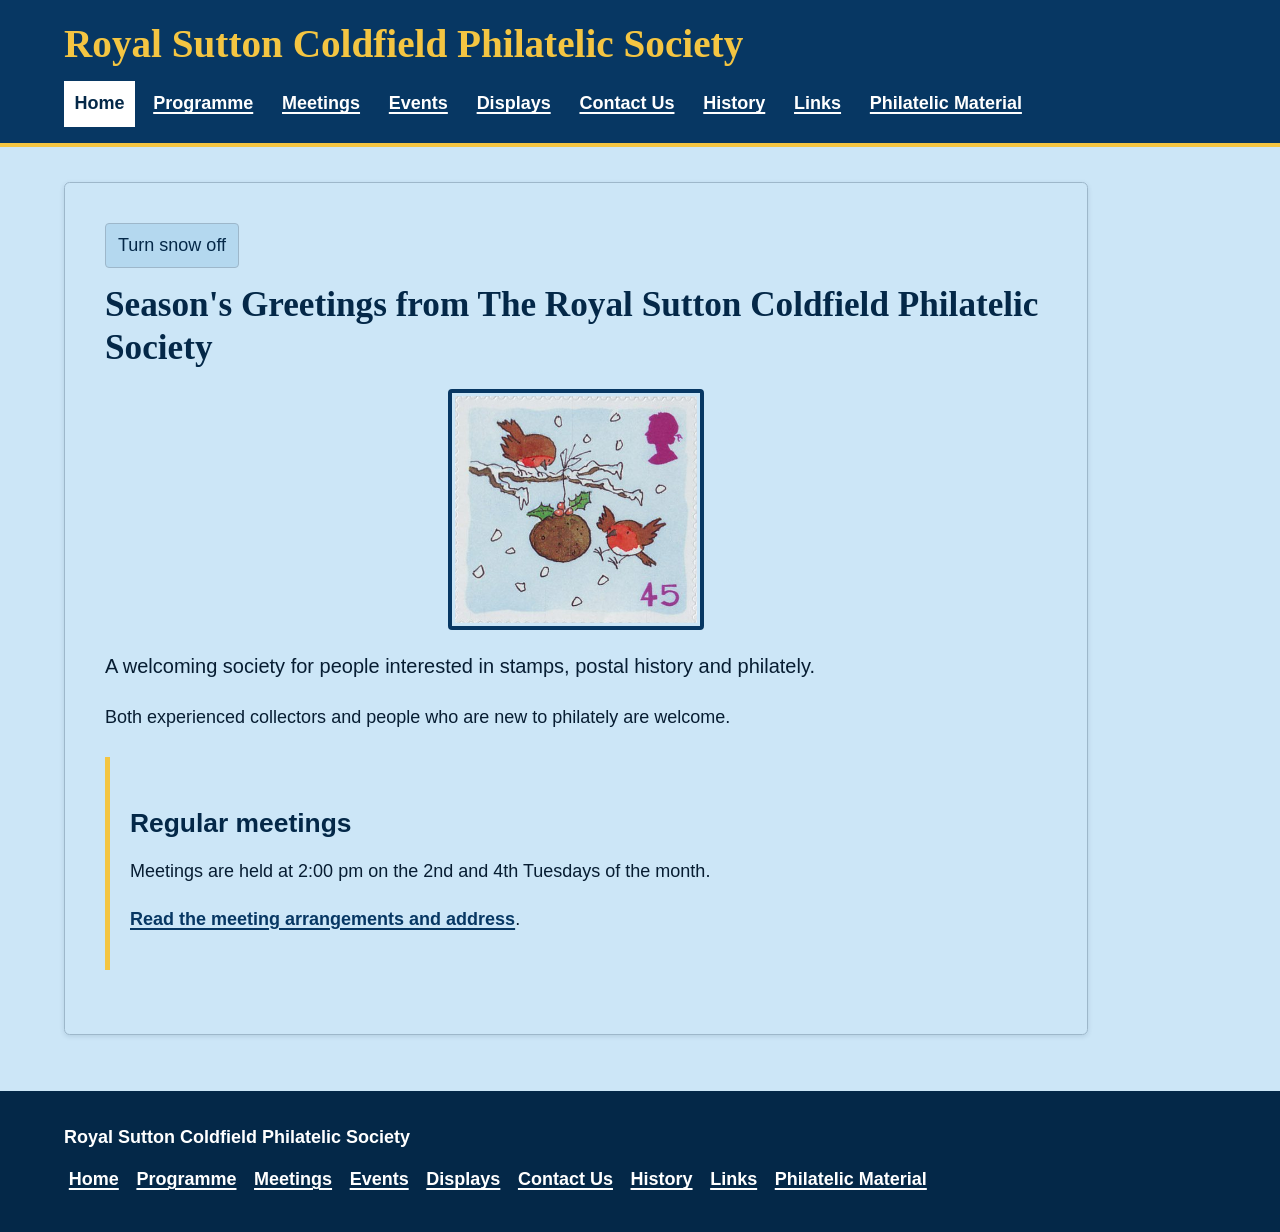
<file: index.html>
<!doctype html>
<html lang="en">
  <head>
    <meta charset="utf-8">
    <meta name="viewport" content="width=device-width,initial-scale=1">
    <title>Royal Sutton Coldfield Philatelic Society</title>
    <meta name="description" content="A welcoming local society for people interested in stamps, postal history and philately.">
    <meta property="og:title" content="Royal Sutton Coldfield Philatelic Society">
    <meta property="og:description" content="A welcoming local philatelic society.">
    <meta property="og:type" content="website">
    <link rel="stylesheet" href="assets/css/styles.css?v=20261122-8">
    <script src="assets/js/navigation.js" defer></script>
    <script src="assets/js/snow.js?v=20261122-8" defer></script>
  </head>
  <body class="home-page">
    <div class="home-snow" aria-hidden="true" hidden>
    </div>
    <a class="skip-link" href="#main">Skip to main content</a>
    <header class="site-header">
      <div class="header-inner">
        <a class="brand" href="index.html">Royal Sutton Coldfield Philatelic Society</a>
        <button class="menu-button" type="button" aria-expanded="false" aria-controls="main-navigation" hidden>Menu</button>
        <nav class="site-nav" id="main-navigation" aria-label="Main navigation">
          <ul>
            <li><a href="index.html" aria-current="page">Home</a></li>
            <li><a href="programme.html">Programme</a></li>
            <li><a href="meetings.html">Meetings</a></li>
            <li><a href="events.html">Events</a></li>
            <li><a href="display.html">Displays</a></li>
            <li><a href="contact.html">Contact Us</a></li>
            <li><a href="history.html">History</a></li>
            <li><a href="affiliations.html">Links</a></li>
            <li><a href="philatelic-material.html">Philatelic Material</a></li>
          </ul>
        </nav>
      </div>
    </header>
    <main id="main">
      <article class="content home-content">
        <button class="snow-toggle" type="button" hidden>Turn snow off</button>
        <h1 class="home-title">Season's Greetings from The Royal Sutton Coldfield Philatelic Society</h1>
        <img src="images/Christmas/robin.jpeg" alt="Christmas robin" class="home-image">
        <p class="lead">A welcoming society for people interested in stamps, postal history and philately.</p>
        <p>Both experienced collectors and people who are new to philately are welcome.</p>
        <aside class="notice" aria-labelledby="meeting-notice">
          <h2 id="meeting-notice">Regular meetings</h2>
          <p>Meetings are held at 2:00 pm on the 2nd and 4th Tuesdays of the month.</p>
          <p><a href="meetings.html">Read the meeting arrangements and address</a>.</p>
        </aside>
      </article>
    </main>
    <footer class="site-footer">
      <div class="footer-inner">
        <strong>Royal Sutton Coldfield Philatelic Society</strong>
        <nav class="footer-nav" aria-label="Footer navigation">
          <ul>
            <li><a href="index.html">Home</a></li>
            <li><a href="programme.html">Programme</a></li>
            <li><a href="meetings.html">Meetings</a></li>
            <li><a href="events.html">Events</a></li>
            <li><a href="display.html">Displays</a></li>
            <li><a href="contact.html">Contact Us</a></li>
            <li><a href="history.html">History</a></li>
            <li><a href="affiliations.html">Links</a></li>
            <li><a href="philatelic-material.html">Philatelic Material</a></li>
          </ul>
        </nav>
      </div>
    </footer>
  </body>
</html>
</file>
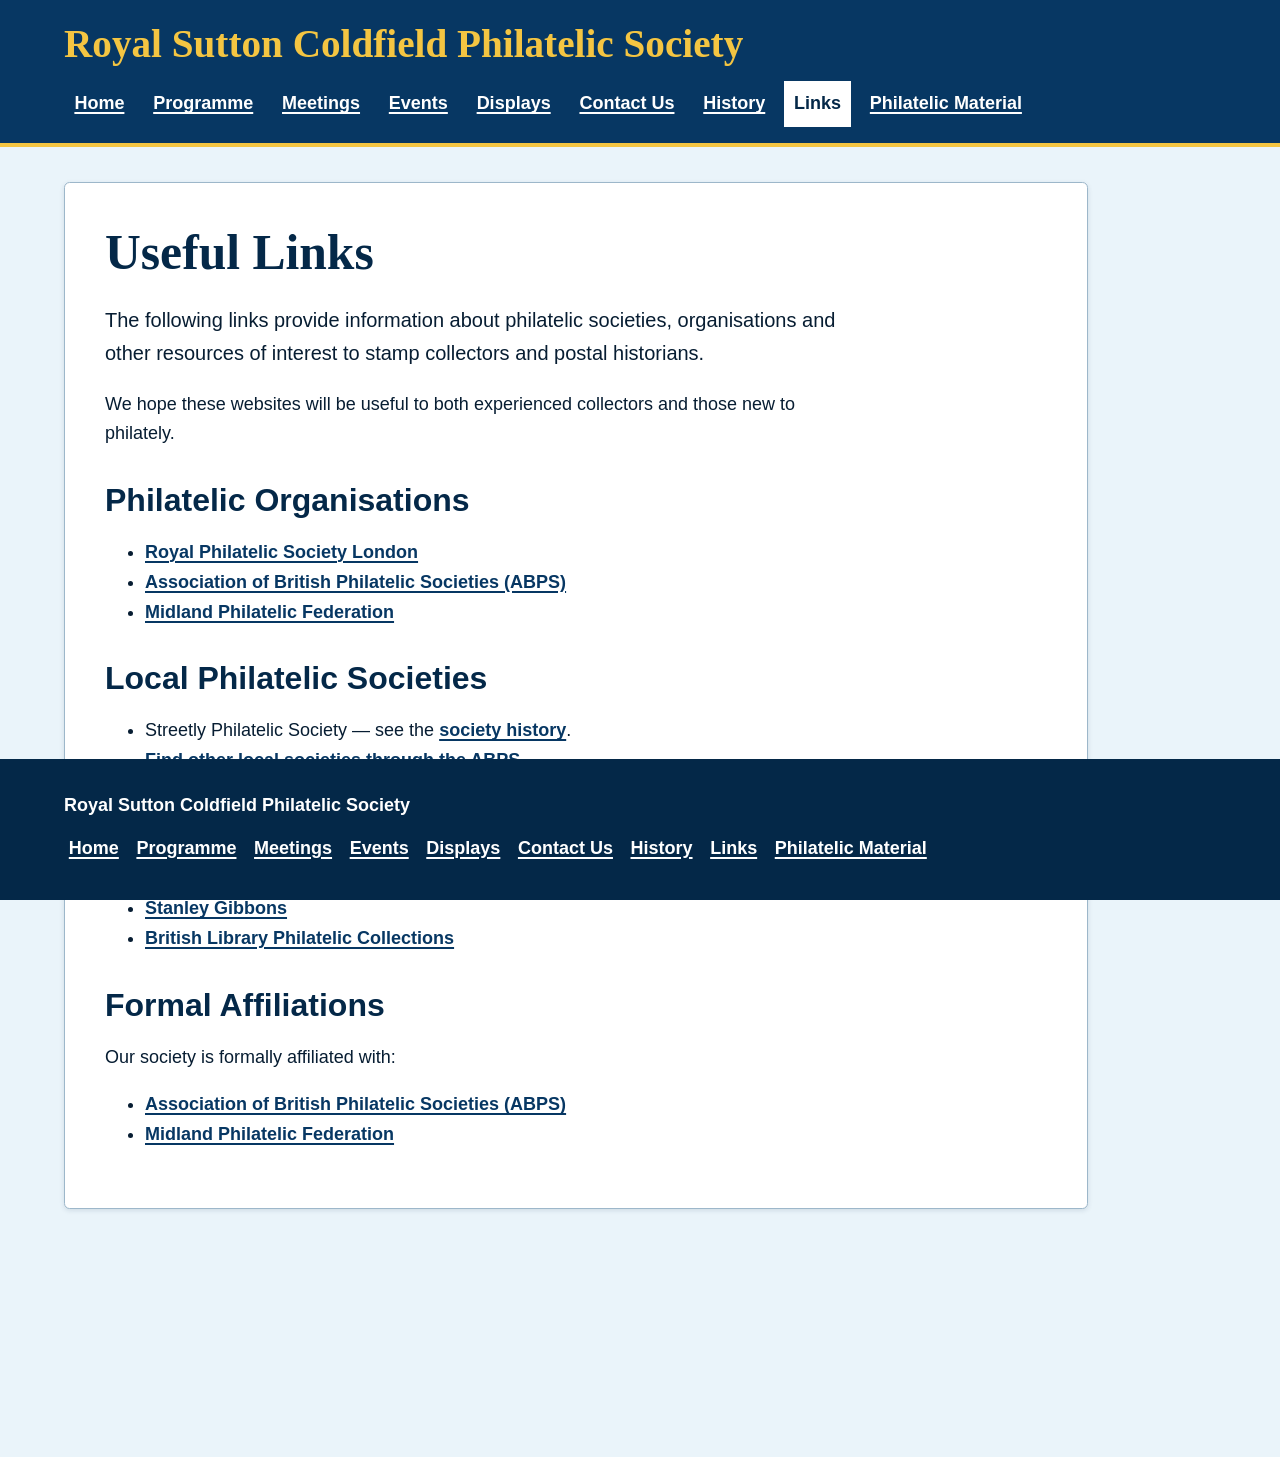
<file: affiliations.html>
<!doctype html>
<html lang="en">
<head>
  <meta charset="utf-8">
  <meta name="viewport" content="width=device-width, initial-scale=1">
  <title>Useful Links | Royal Sutton Coldfield Philatelic Society</title>
  <meta name="description" content="Useful philatelic links from Royal Sutton Coldfield Philatelic Society.">
  <link rel="stylesheet" href="assets/css/styles.css">
  <script src="assets/js/navigation.js" defer></script>
</head>
<body class="sticky-footer-page">
  <a class="skip-link" href="#main">Skip to main content</a>
  <header class="site-header">
    <div class="header-inner">
      <a class="brand" href="index.html">Royal Sutton Coldfield Philatelic Society</a>
      <button class="menu-button" type="button" aria-expanded="false" aria-controls="main-navigation" hidden>Menu</button>
      <nav class="site-nav" id="main-navigation" aria-label="Main navigation">
        <ul>
          <li><a href="index.html">Home</a></li>
          <li><a href="programme.html">Programme</a></li>
          <li><a href="meetings.html">Meetings</a></li>
          <li><a href="events.html">Events</a></li>
          <li><a href="display.html">Displays</a></li>
          <li><a href="contact.html">Contact Us</a></li>
          <li><a href="history.html">History</a></li>
          <li><a href="affiliations.html" aria-current="page">Links</a></li>
          <li><a href="philatelic-material.html">Philatelic Material</a></li>
        </ul>
      </nav>
    </div>
  </header>
  <main id="main">
    <article class="content">
      <h1>Useful Links</h1>
      <p class="lead">The following links provide information about philatelic societies, organisations and other resources of interest to stamp collectors and postal historians.</p>
      <p>We hope these websites will be useful to both experienced collectors and those new to philately.</p>

      <section aria-labelledby="philatelic-organisations">
        <h2 id="philatelic-organisations">Philatelic Organisations</h2>
        <ul>
          <li><a href="https://www.rpsl.org.uk/TheSociety">Royal Philatelic Society London</a></li>
          <li><a href="https://www.abps.org.uk/">Association of British Philatelic Societies (ABPS)</a></li>
          <li><a href="https://sites.google.com/site/midlandphilatelicfederation/">Midland Philatelic Federation</a></li>
        </ul>
      </section>

      <section aria-labelledby="local-societies">
        <h2 id="local-societies">Local Philatelic Societies</h2>
        <ul>
          <li>Streetly Philatelic Society — see the <a href="history.html">society history</a>.</li>
          <li><a href="https://www.abps.org.uk/">Find other local societies through the ABPS</a></li>
        </ul>
      </section>

      <section aria-labelledby="other-useful-websites">
        <h2 id="other-useful-websites">Other Useful Websites</h2>
        <ul>
          <li><a href="https://www.postalmuseum.org/">The Postal Museum</a></li>
          <li><a href="https://www.stanleygibbons.com/">Stanley Gibbons</a></li>
          <li><a href="https://searcharchives.bl.uk/catalog/032-004250033">British Library Philatelic Collections</a></li>
        </ul>
      </section>

      <section aria-labelledby="formal-affiliations">
        <h2 id="formal-affiliations">Formal Affiliations</h2>
        <p>Our society is formally affiliated with:</p>
        <ul>
          <li><a href="https://www.abps.org.uk/">Association of British Philatelic Societies (ABPS)</a></li>
          <li><a href="https://sites.google.com/site/midlandphilatelicfederation/">Midland Philatelic Federation</a></li>
        </ul>
      </section>
    </article>
  </main>
  <footer class="site-footer sticky-footer">
    <div class="footer-inner">
      <strong>Royal Sutton Coldfield Philatelic Society</strong>
      <nav class="footer-nav" aria-label="Footer navigation">
        <ul>
          <li><a href="index.html">Home</a></li>
          <li><a href="programme.html">Programme</a></li>
          <li><a href="meetings.html">Meetings</a></li>
          <li><a href="events.html">Events</a></li>
          <li><a href="display.html">Displays</a></li>
          <li><a href="contact.html">Contact Us</a></li>
          <li><a href="history.html">History</a></li>
          <li><a href="affiliations.html">Links</a></li>
          <li><a href="philatelic-material.html">Philatelic Material</a></li>
        </ul>
      </nav>
    </div>
  </footer>
</body>
</html>
</file>
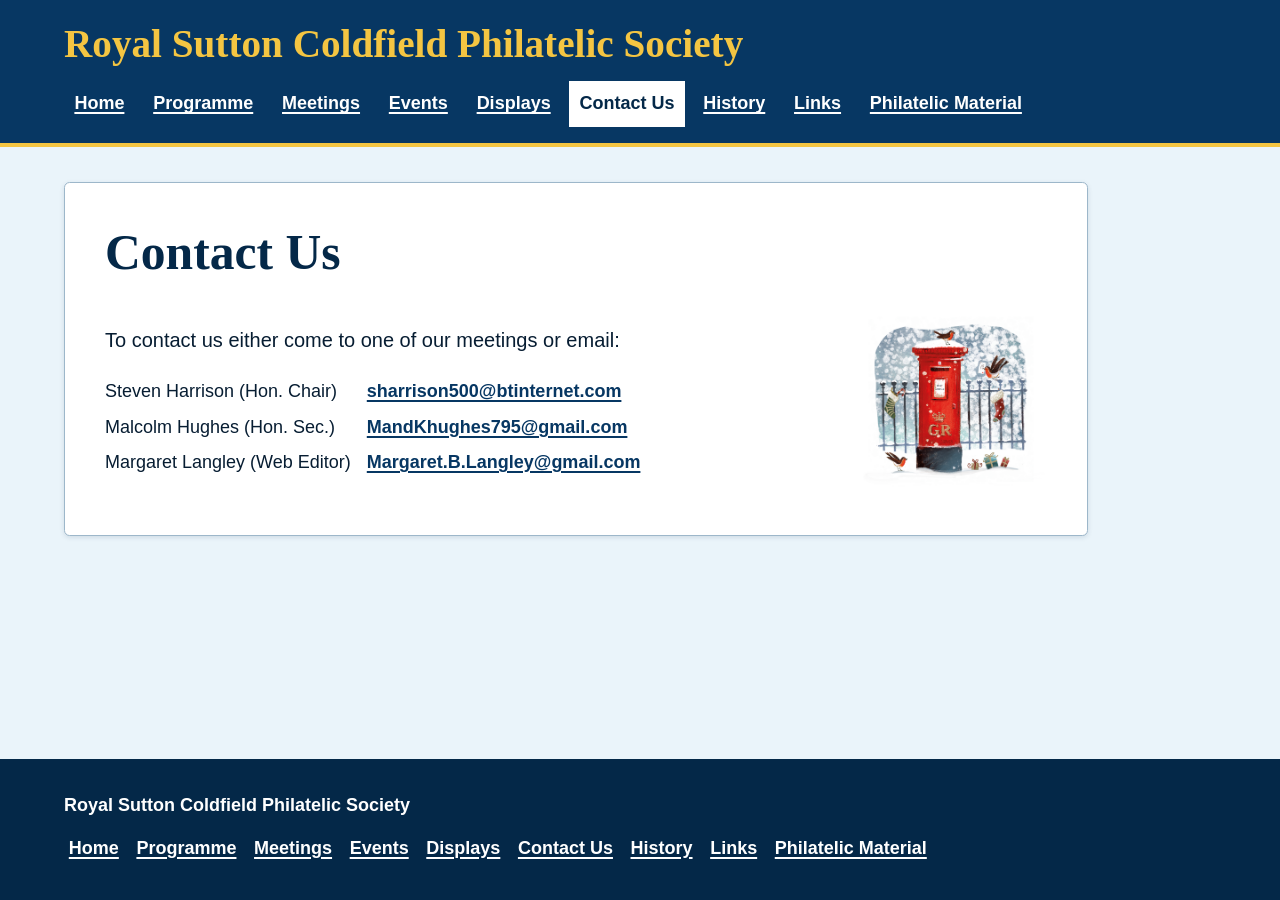
<file: contact.html>
<!doctype html>
<html lang="en">
<head>
  <meta charset="utf-8">
  <meta name="viewport" content="width=device-width, initial-scale=1">
  <title>Contact Us | Royal Sutton Coldfield Philatelic Society</title>
  <meta name="description" content="Contact Royal Sutton Coldfield Philatelic Society.">
  <link rel="stylesheet" href="assets/css/styles.css">
  <script src="assets/js/navigation.js" defer></script>
</head>
<body class="sticky-footer-page">
  <a class="skip-link" href="#main">Skip to main content</a>
  <header class="site-header">
    <div class="header-inner">
      <a class="brand" href="index.html">Royal Sutton Coldfield Philatelic Society</a>
      <button class="menu-button" type="button" aria-expanded="false" aria-controls="main-navigation" hidden>Menu</button>
      <nav class="site-nav" id="main-navigation" aria-label="Main navigation">
        <ul>
          <li><a href="index.html">Home</a></li>
          <li><a href="programme.html">Programme</a></li>
          <li><a href="meetings.html">Meetings</a></li>
          <li><a href="events.html">Events</a></li>
          <li><a href="display.html">Displays</a></li>
          <li><a href="contact.html" aria-current="page">Contact Us</a></li>
          <li><a href="history.html">History</a></li>
          <li><a href="affiliations.html">Links</a></li>
          <li><a href="philatelic-material.html">Philatelic Material</a></li>
        </ul>
      </nav>
    </div>
  </header>
  <main id="main">
    <article class="content">
      <h1>Contact Us</h1>
      <div class="contact-layout">
        <div>
          <p class="lead">To contact us either come to one of our meetings or email:</p>
          <dl class="contact-list">
            <dt>Steven Harrison (Hon. Chair)</dt>
            <dd><a href="mailto:sharrison500@btinternet.com">sharrison500@btinternet.com</a></dd>
            <dt>Malcolm Hughes (Hon. Sec.)</dt>
            <dd><a href="mailto:MandKhughes795@gmail.com">MandKhughes795@gmail.com</a></dd>
            <dt>Margaret Langley (Web Editor)</dt>
            <dd><a href="mailto:Margaret.B.Langley@gmail.com">Margaret.B.Langley@gmail.com</a></dd>
          </dl>
        </div>
        <img class="contact-image" src="images/Christmas/pillabox.jpg" alt="Pillar post box" width="1724" height="1724">
      </div>
    </article>
  </main>
  <footer class="site-footer sticky-footer">
    <div class="footer-inner">
      <strong>Royal Sutton Coldfield Philatelic Society</strong>
      <nav class="footer-nav" aria-label="Footer navigation">
        <ul>
          <li><a href="index.html">Home</a></li>
          <li><a href="programme.html">Programme</a></li>
          <li><a href="meetings.html">Meetings</a></li>
          <li><a href="events.html">Events</a></li>
          <li><a href="display.html">Displays</a></li>
          <li><a href="contact.html">Contact Us</a></li>
          <li><a href="history.html">History</a></li>
          <li><a href="affiliations.html">Links</a></li>
          <li><a href="philatelic-material.html">Philatelic Material</a></li>
        </ul>
      </nav>
    </div>
  </footer>
</body>
</html>
</file>
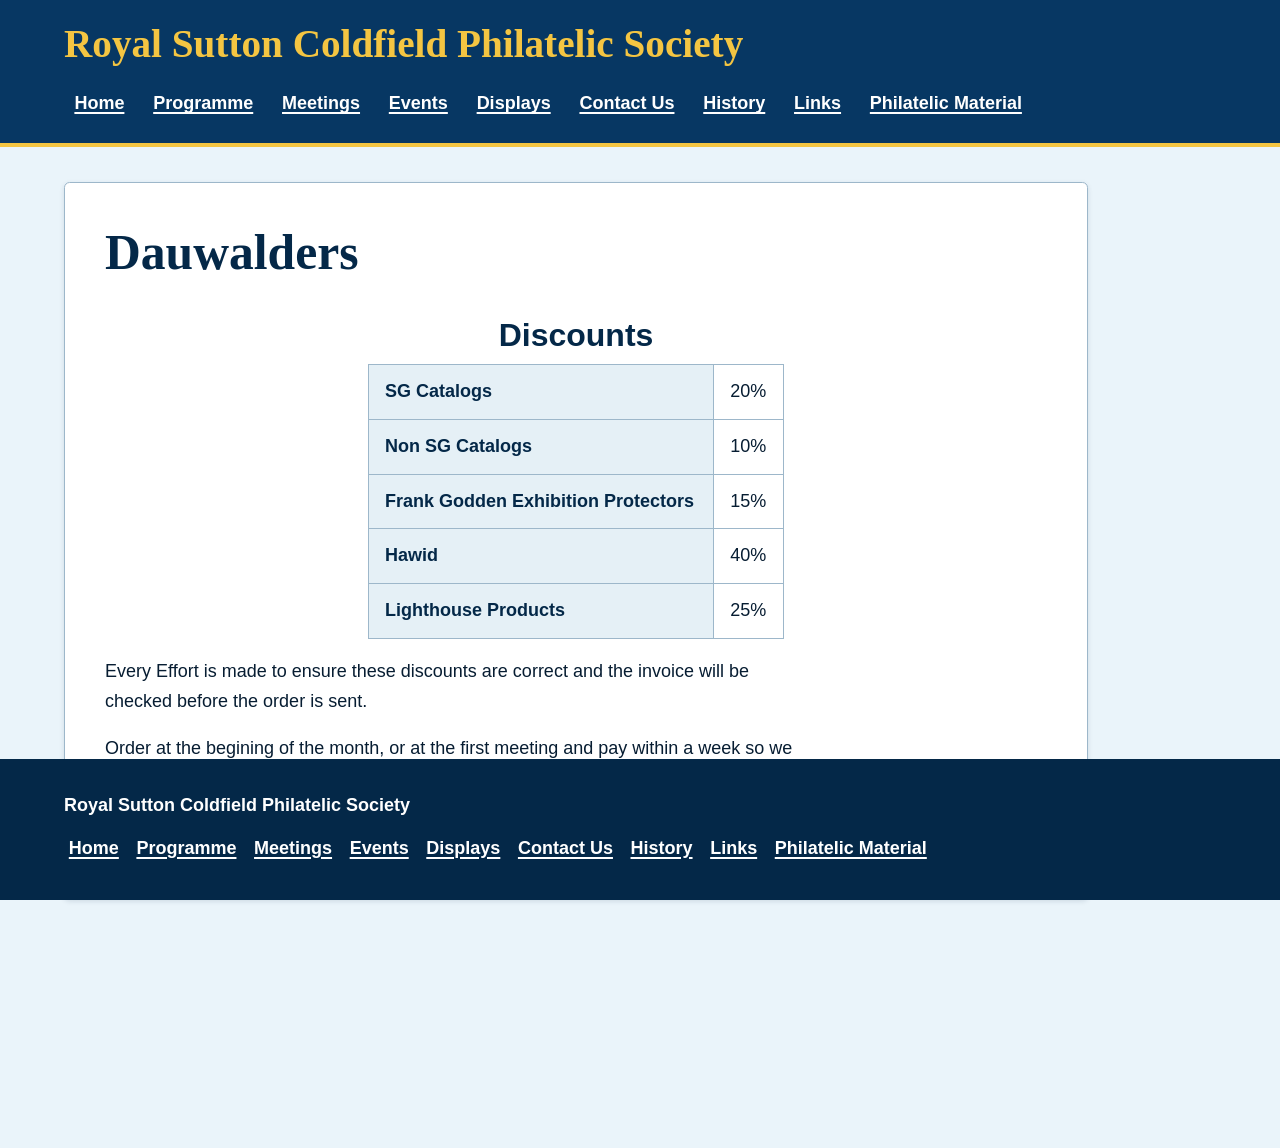
<file: dauwalders.html>
<!doctype html><html lang="en"><head><meta charset="utf-8"><meta name="viewport" content="width=device-width,initial-scale=1"><title>Dauwalders | Royal Sutton Coldfield Philatelic Society</title><meta name="description" content="Dauwalders ordering information for society members."><link rel="stylesheet" href="assets/css/styles.css?v=dauwalders-table-2"><script src="assets/js/navigation.js" defer></script></head><body class="sticky-footer-page"><a class="skip-link" href="#main">Skip to main content</a><header class="site-header"><div class="header-inner"><a class="brand" href="index.html">Royal Sutton Coldfield Philatelic Society</a><button class="menu-button" type="button" aria-expanded="false" aria-controls="main-navigation" hidden>Menu</button><nav class="site-nav" id="main-navigation" aria-label="Main navigation"><ul><li><a href="index.html">Home</a></li><li><a href="programme.html">Programme</a></li><li><a href="meetings.html">Meetings</a></li><li><a href="events.html">Events</a></li><li><a href="display.html">Displays</a></li><li><a href="contact.html">Contact Us</a></li><li><a href="history.html">History</a></li><li><a href="affiliations.html">Links</a></li><li><a href="philatelic-material.html">Philatelic Material</a></li></ul></nav></div></header><main id="main">
<article class="content">
  <h1>Dauwalders</h1>
  <h2 style="text-align:center">Discounts</h2>
  <table class="dauwalders-discounts" aria-label="Dauwalders discounts">
    <tbody>
      <tr><th scope="row">SG Catalogs</th><td>20%</td></tr>
      <tr><th scope="row">Non SG Catalogs</th><td>10%</td></tr>
      <tr><th scope="row">Frank Godden Exhibition Protectors</th><td>15%</td></tr>
      <tr><th scope="row">Hawid</th><td>40%</td></tr>
      <tr><th scope="row">Lighthouse Products</th><td>25%</td></tr>
    </tbody>
  </table>
  <p>Every Effort is made to ensure these discounts are correct and the invoice will be checked before the order is sent.</p>

  <p>Order at the begining of the month, or at the first meeting and pay within a week so we can send the order off promptly with any other orders.</p>
  <p>Email me at <a href="mailto:margaret.b.langley@gmail.com">margaret.b.langley@gmail.com</a></p>
</article>
</main><footer class="site-footer sticky-footer"><div class="footer-inner"><strong>Royal Sutton Coldfield Philatelic Society</strong><nav class="footer-nav" aria-label="Footer navigation"><ul><li><a href="index.html">Home</a></li><li><a href="programme.html">Programme</a></li><li><a href="meetings.html">Meetings</a></li><li><a href="events.html">Events</a></li><li><a href="display.html">Displays</a></li><li><a href="contact.html">Contact Us</a></li><li><a href="history.html">History</a></li><li><a href="affiliations.html">Links</a></li><li><a href="philatelic-material.html">Philatelic Material</a></li></ul></nav></div></footer></body></html>
</file>
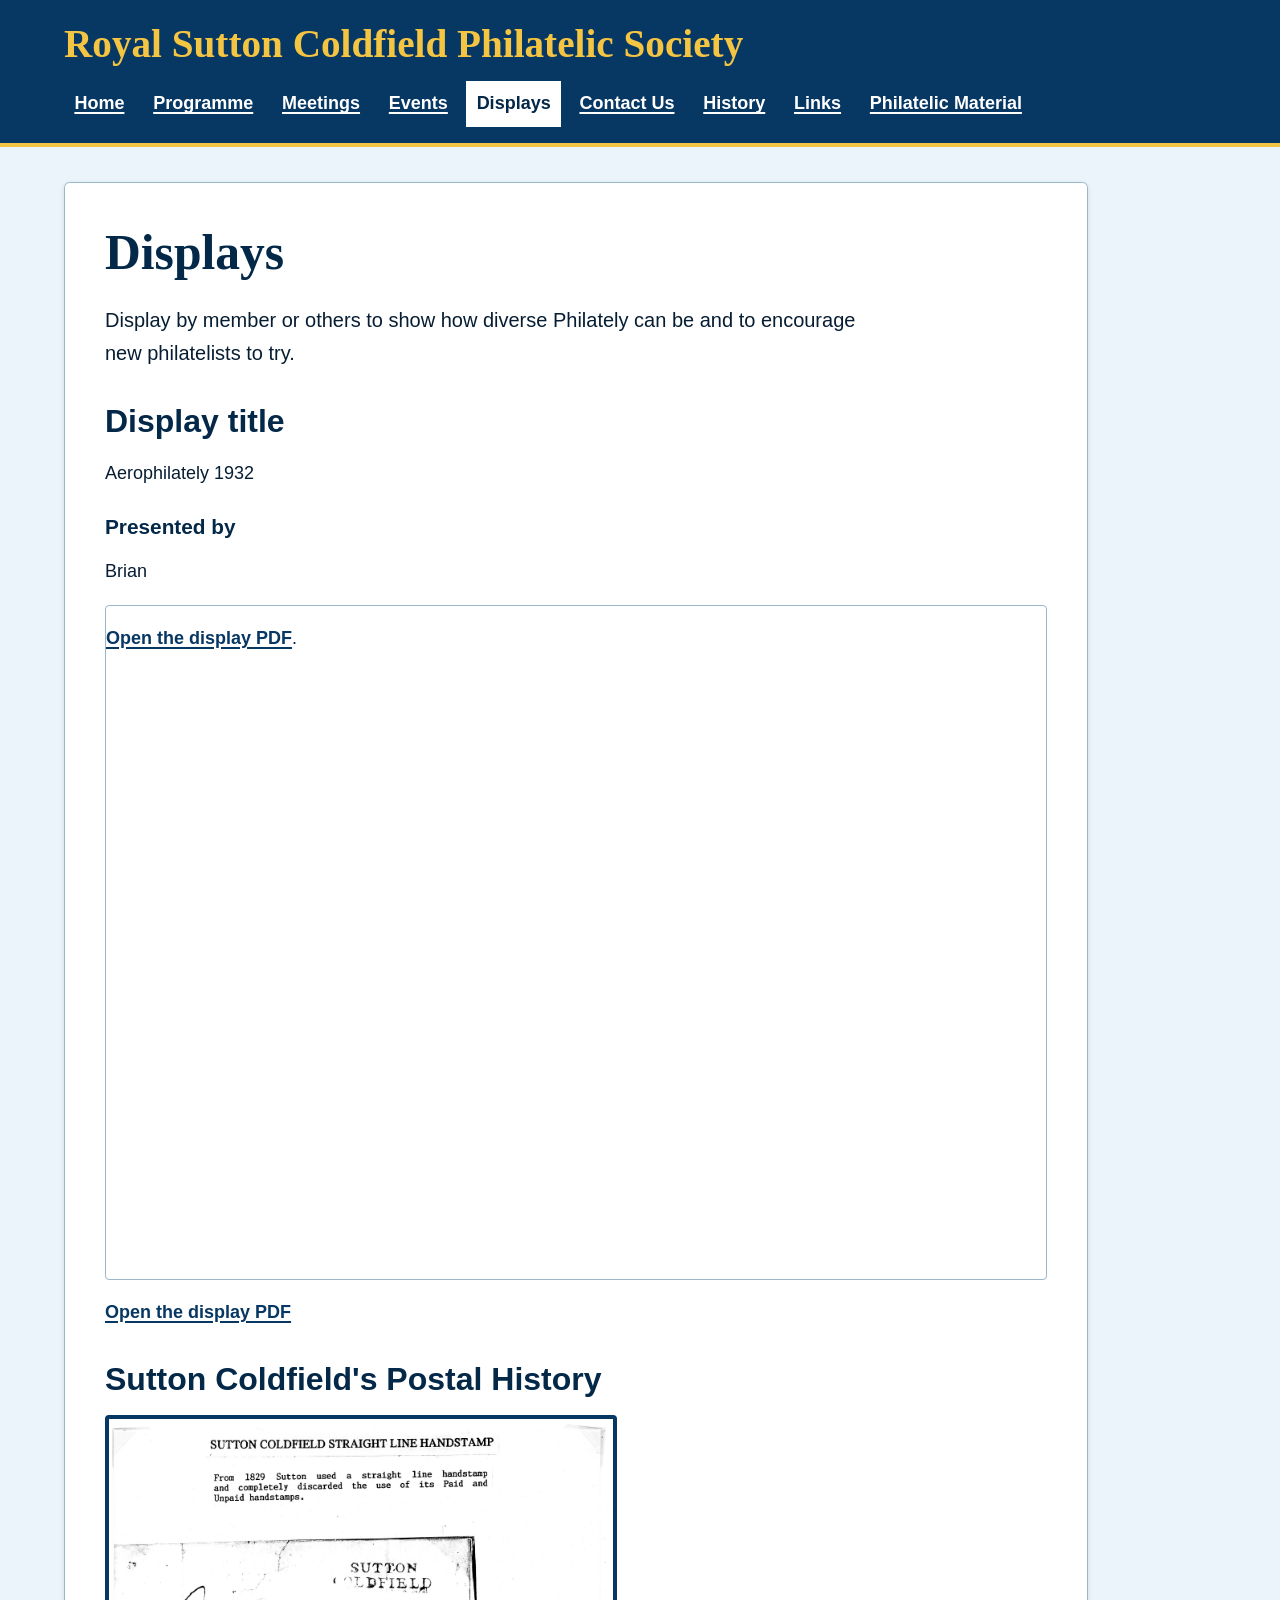
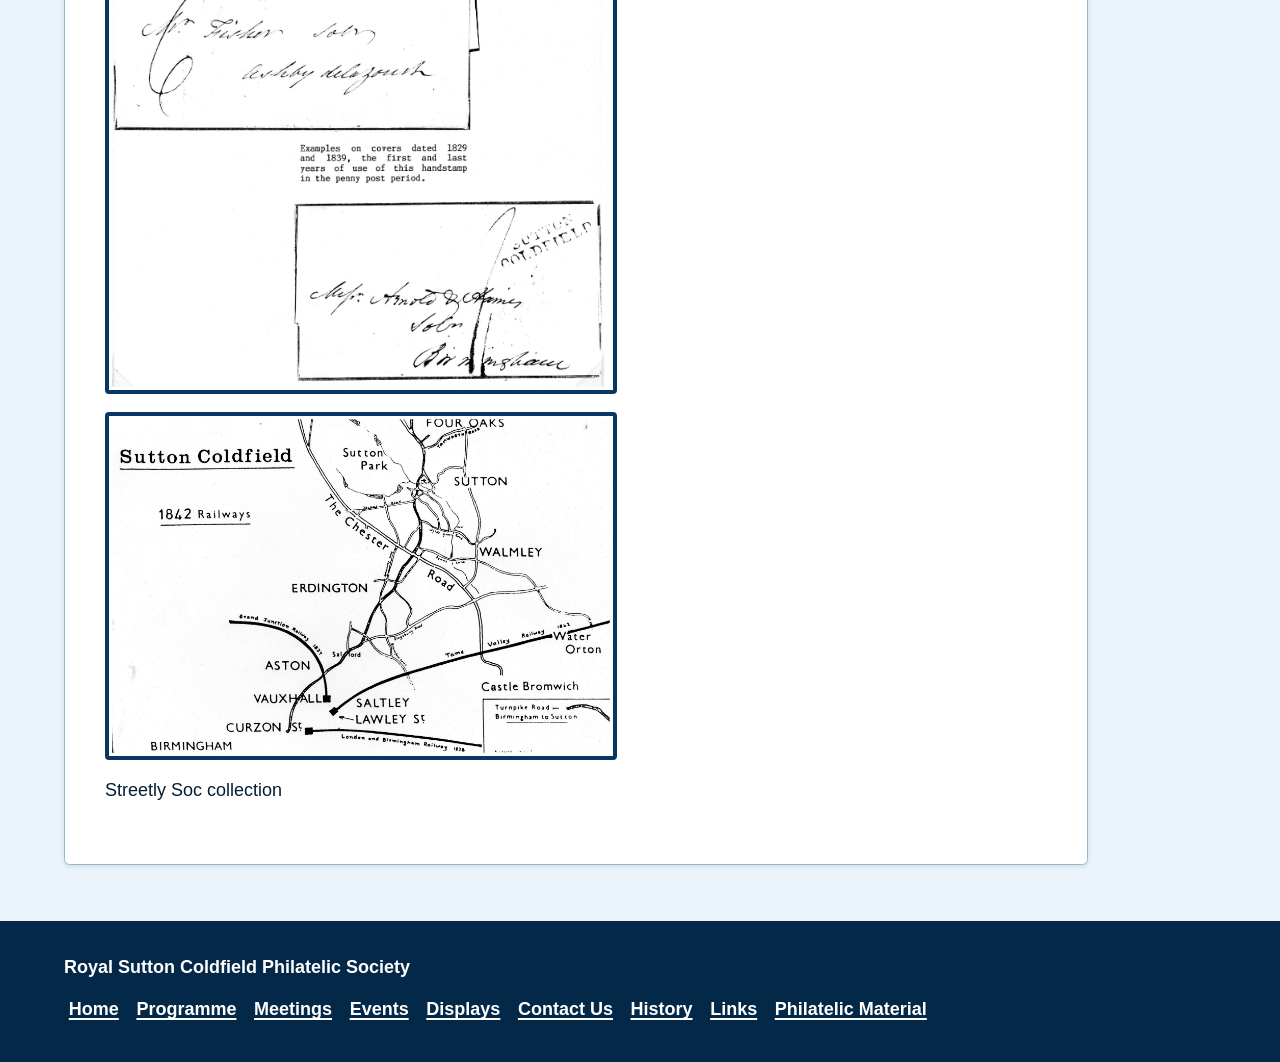
<file: display.html>
<!doctype html>
<html lang="en">
  <head>
    <meta charset="utf-8">
    <meta name="viewport" content="width=device-width,initial-scale=1">
    <title>Displays | Royal Sutton Coldfield Philatelic Society</title>
    <meta name="description" content="Displays at Royal Sutton Coldfield Philatelic Society.">
    <link rel="stylesheet" href="assets/css/styles.css">
    <script src="assets/js/navigation.js" defer></script>
  </head>
  <body>
    <a class="skip-link" href="#main">Skip to main content</a>
    <header class="site-header">
      <div class="header-inner">
        <a class="brand" href="index.html">Royal Sutton Coldfield Philatelic Society</a>
        <button class="menu-button" type="button" aria-expanded="false" aria-controls="main-navigation" hidden>Menu</button>
        <nav class="site-nav" id="main-navigation" aria-label="Main navigation">
          <ul>
            <li><a href="index.html">Home</a></li>
            <li><a href="programme.html">Programme</a></li>
            <li><a href="meetings.html">Meetings</a></li>
            <li><a href="events.html">Events</a></li>
            <li><a href="display.html" aria-current="page">Displays</a></li>
            <li><a href="contact.html">Contact Us</a></li>
            <li><a href="history.html">History</a></li>
            <li><a href="affiliations.html">Links</a></li>
            <li><a href="philatelic-material.html">Philatelic Material</a></li>
          </ul>
        </nav>
      </div>
    </header>
    <main id="main">
      <article class="content">
        <h1>Displays</h1>
        <p class="lead">Display by member or others to show how diverse Philately can be and to encourage new philatelists to try.</p>
        <section aria-labelledby="display-title">
          <h2 id="display-title">Display title</h2>
          <p>Aerophilately 1932</p>
          <h3>Presented by</h3>
          <p>Brian</p>
          <object class="display-pdf" data="images/brian1.pdf" type="application/pdf" aria-label="Display document">
            <p><a href="images/brian1.pdf">Open the display PDF</a>.</p>
          </object>
          <p><a href="images/brian1.pdf">Open the display PDF</a></p>
        </section>
        <section aria-labelledby="postal-history-title">
          <h2 id="postal-history-title">Sutton Coldfield's Postal History</h2>
          <img class="display-map" src="images/Streetly_Items/SC_Line.jpg" alt="Sutton Coldfield railway line" width="2477" height="2812" loading="lazy">
          <figure style="margin-inline:0">
            <img class="display-map" src="images/Streetly_Items/1842_Railways.jpg" alt="Map of railways around Sutton Coldfield in 1842" width="1954" height="1310" loading="lazy">
            <figcaption>Streetly Soc collection</figcaption>
          </figure>
        </section>
      </article>
    </main>
    <footer class="site-footer">
      <div class="footer-inner">
        <strong>Royal Sutton Coldfield Philatelic Society</strong>
        <nav class="footer-nav" aria-label="Footer navigation">
          <ul>
            <li><a href="index.html">Home</a></li>
            <li><a href="programme.html">Programme</a></li>
            <li><a href="meetings.html">Meetings</a></li>
            <li><a href="events.html">Events</a></li>
            <li><a href="display.html">Displays</a></li>
            <li><a href="contact.html">Contact Us</a></li>
            <li><a href="history.html">History</a></li>
            <li><a href="affiliations.html">Links</a></li>
            <li><a href="philatelic-material.html">Philatelic Material</a></li>
          </ul>
        </nav>
      </div>
    </footer>
  </body>
</html>
</file>
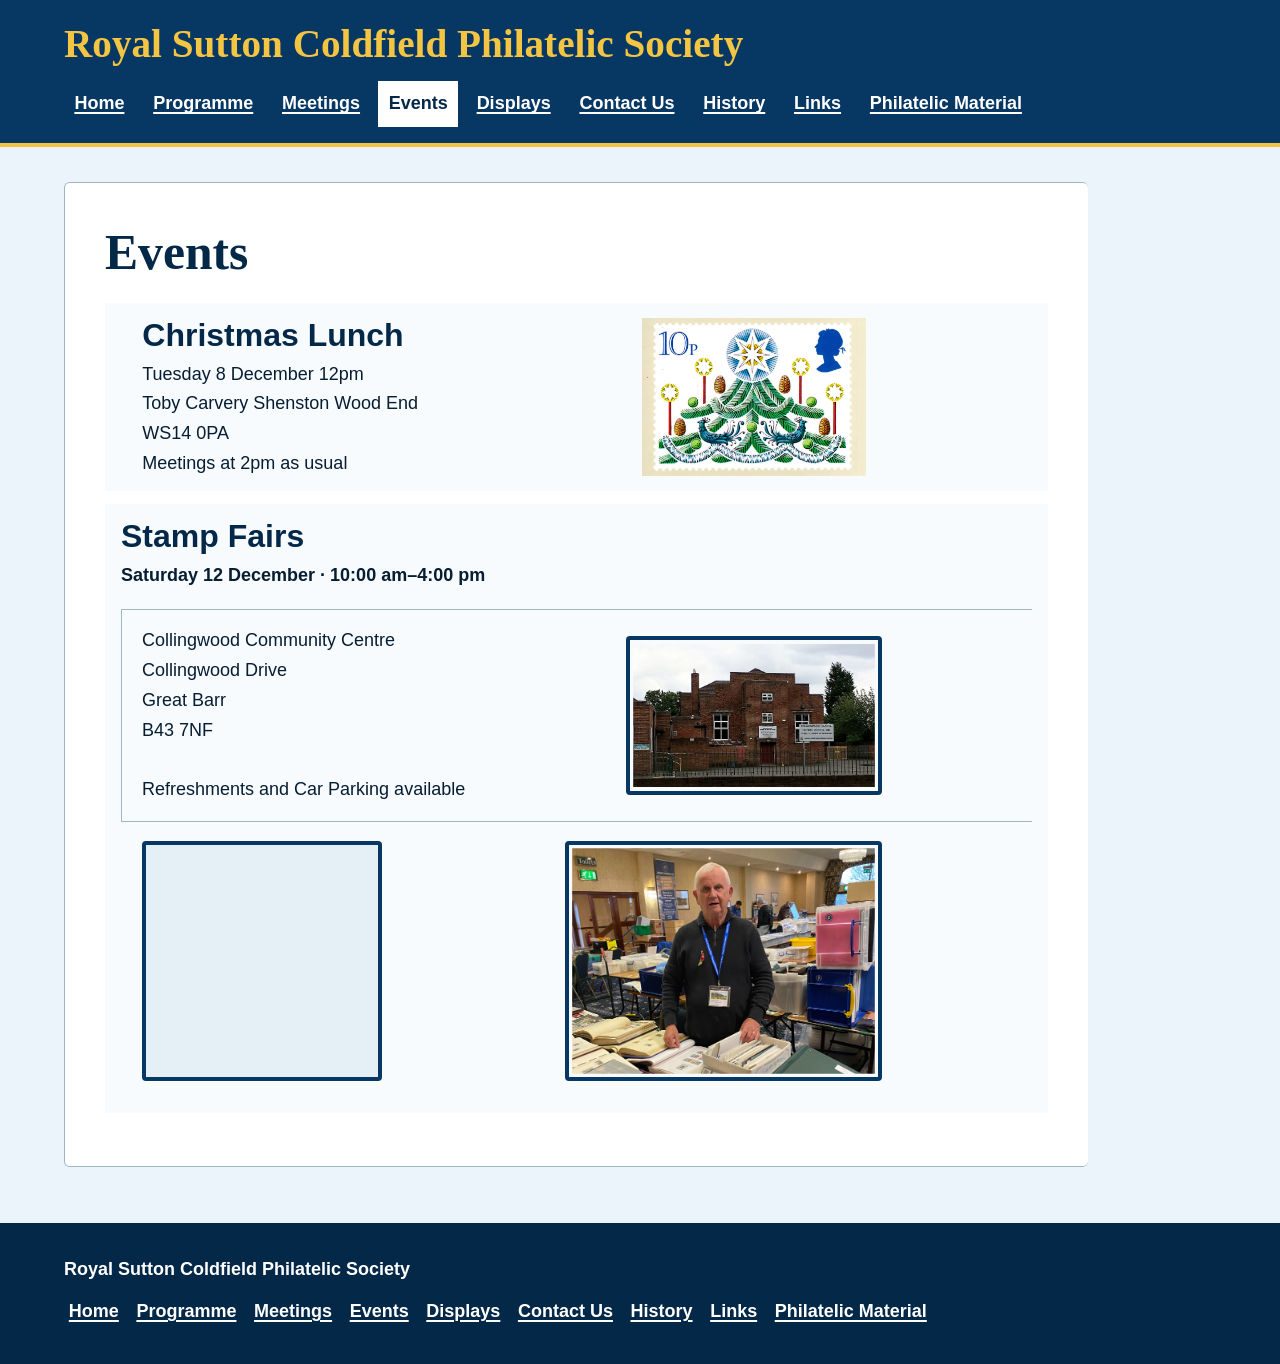
<file: events.html>
<!doctype html>
<html lang="en">
  <head>
    <meta charset="utf-8">
    <meta name="viewport" content="width=device-width,initial-scale=1">
    <title>Events | Royal Sutton Coldfield Philatelic Society</title>
    <meta name="description" content="Events for Royal Sutton Coldfield Philatelic Society.">
    <link rel="stylesheet" href="assets/css/styles.css">
    <script src="assets/js/navigation.js" defer></script>
  </head>
  <body>
    <a class="skip-link" href="#main">Skip to main content</a>
    <header class="site-header">
      <div class="header-inner">
        <a class="brand" href="index.html">Royal Sutton Coldfield Philatelic Society</a>
        <button class="menu-button" type="button" aria-expanded="false" aria-controls="main-navigation" hidden>Menu</button>
        <nav class="site-nav" id="main-navigation" aria-label="Main navigation">
          <ul>
            <li><a href="index.html">Home</a></li>
            <li><a href="programme.html">Programme</a></li>
            <li><a href="meetings.html">Meetings</a></li>
            <li><a href="events.html" aria-current="page">Events</a></li>
            <li><a href="display.html">Displays</a></li>
            <li><a href="contact.html">Contact Us</a></li>
            <li><a href="history.html">History</a></li>
            <li><a href="affiliations.html">Links</a></li>
            <li><a href="philatelic-material.html">Philatelic Material</a></li>
          </ul>
        </nav>
      </div>
    </header>
    <main id="main">
      <article class="content events-content">
        <h1>Events</h1>
        <section class="event event-compact meeting-venue christmas-lunch">
          <div class="meeting-venue-copy">
            <h2>Christmas Lunch</h2>
            <p>Tuesday 8 December 12pm<br>
              Toby Carvery Shenston Wood End<br>
              WS14 0PA<br>
              Meetings at 2pm as usual</p>
          </div>
          <img src="images/Christmas/CH_tree.jpg" alt="Christmas tree" width="1717" height="1207">
        </section>
        <section class="event event-compact">
          <h2 id="stamp-fairs">Stamp Fairs</h2>
          <p><strong>Saturday 12 December · 10:00 am–4:00 pm</strong></p>
          <div class="details meeting-venue">
            <div class="meeting-venue-copy">
              <address>Collingwood Community Centre<br>Collingwood Drive<br>Great Barr<br>B43 7NF</address>
              <p>Refreshments and Car Parking available</p>
            </div>
            <img class="meeting-image" src="images/collineood.webp" alt="Collingwood Community Centre, the Stamp Fair venue.">
          </div>
          <div class="meeting-venue event-map-row">
            <iframe class="meeting-map" src="https://maps.google.com/maps?q=Collingwood%20Community%20Centre%2C%20Collingwood%20Drive%2C%20Great%20Barr%2C%20B43%207NF&amp;t=&amp;z=16&amp;ie=UTF8&amp;iwloc=&amp;output=embed" title="Map showing Collingwood Community Centre, Collingwood Drive, Great Barr B43 7NF" loading="lazy" referrerpolicy="no-referrer-when-downgrade" allowfullscreen></iframe>
            <div class="event-map-photo-position">
              <a class="event-map-photo-link" href="philatelic-material.html#john-coaten" aria-label="John Coaten on the Philatelic Material page">
                <img class="meeting-image event-map-photo" src="images/Coll_JC.jpg" alt="John at Collingwood" width="3024" height="2257">
              </a>
            </div>
          </div>
        </section>
      </article>
    </main>
    <footer class="site-footer">
      <div class="footer-inner">
        <strong>Royal Sutton Coldfield Philatelic Society</strong>
        <nav class="footer-nav" aria-label="Footer navigation">
          <ul>
            <li><a href="index.html">Home</a></li>
            <li><a href="programme.html">Programme</a></li>
            <li><a href="meetings.html">Meetings</a></li>
            <li><a href="events.html">Events</a></li>
            <li><a href="display.html">Displays</a></li>
            <li><a href="contact.html">Contact Us</a></li>
            <li><a href="history.html">History</a></li>
            <li><a href="affiliations.html">Links</a></li>
            <li><a href="philatelic-material.html">Philatelic Material</a></li>
          </ul>
        </nav>
      </div>
    </footer>
  </body>
</html>
</file>
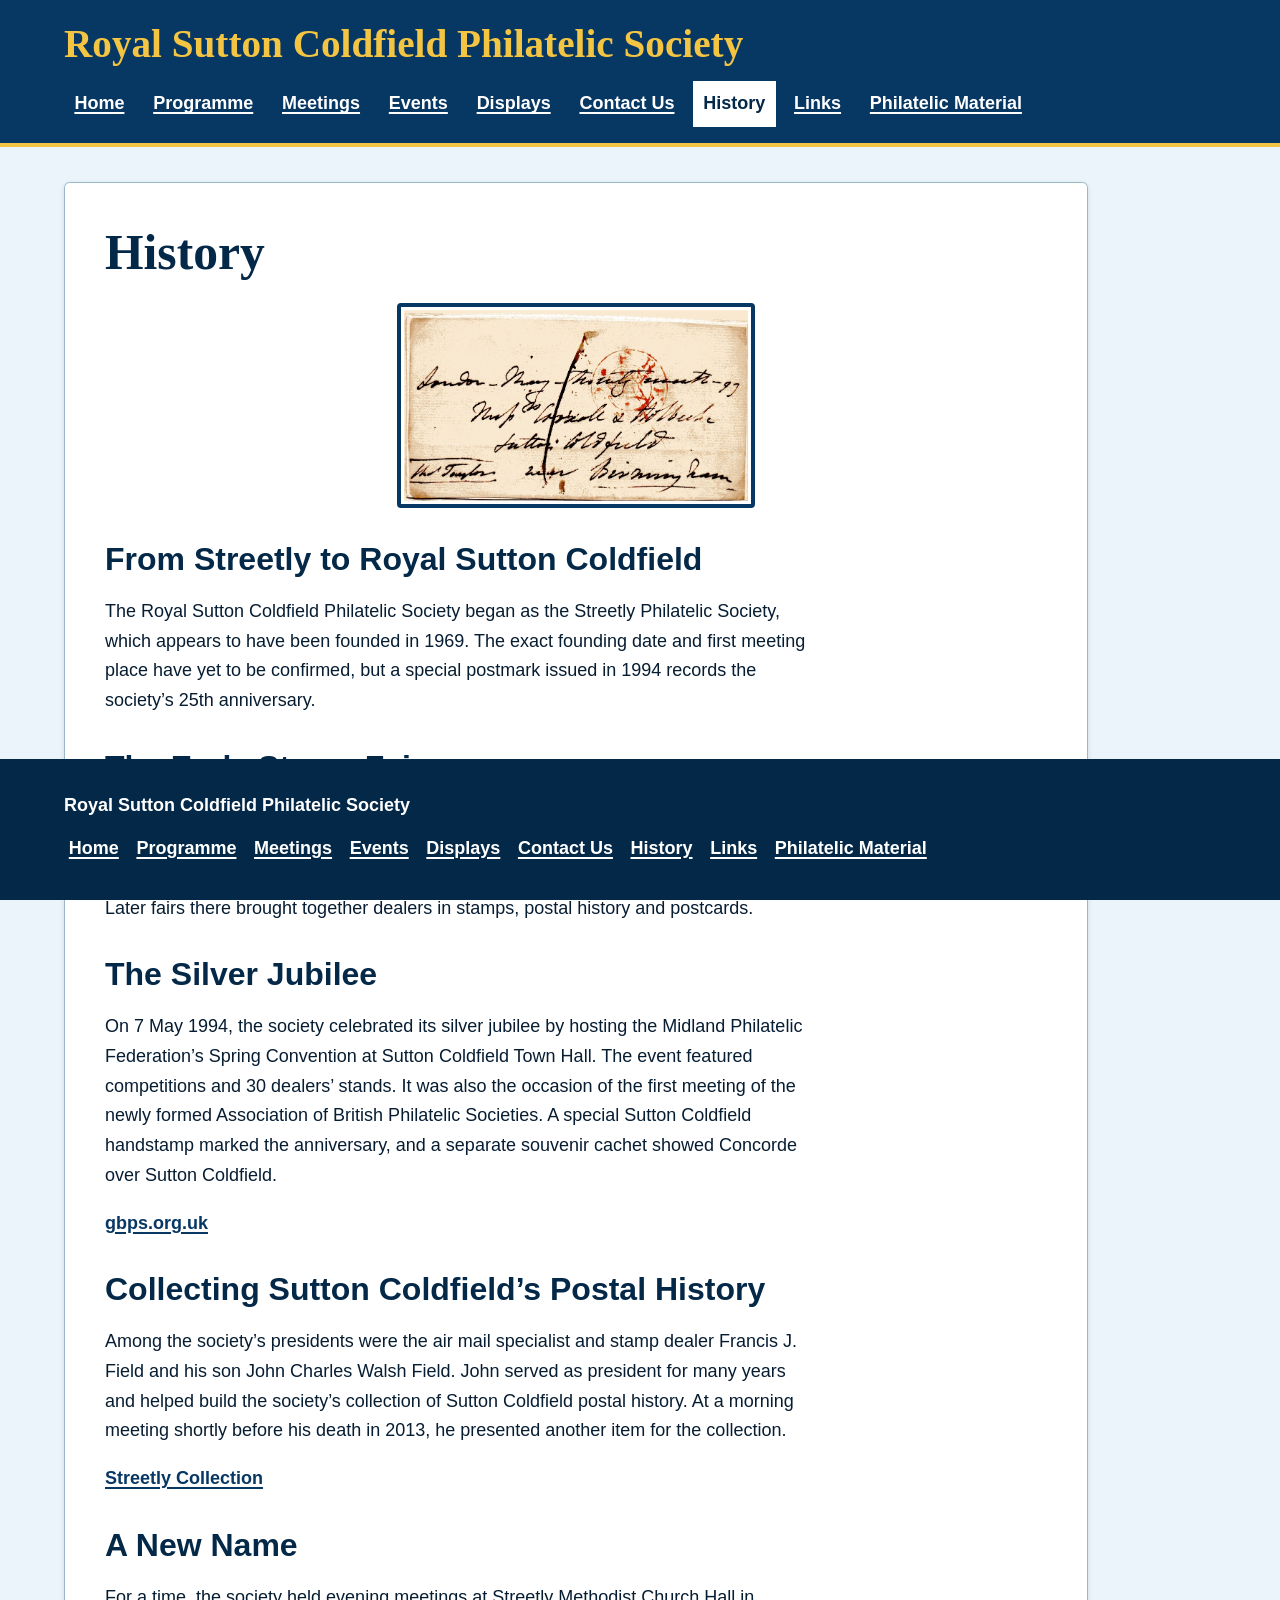
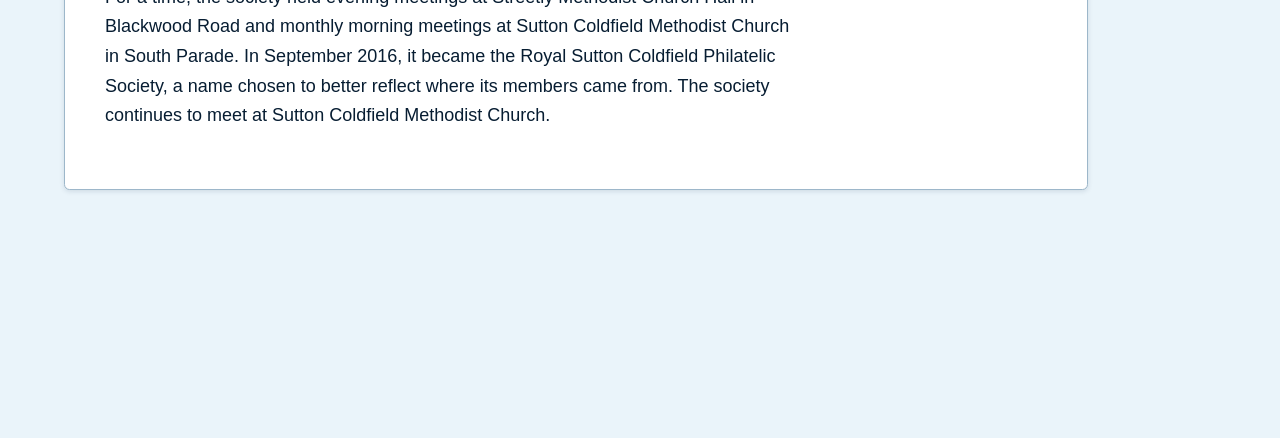
<file: history.html>
<!doctype html><html lang="en"><head><meta charset="utf-8"><meta name="viewport" content="width=device-width,initial-scale=1"><title>History | Royal Sutton Coldfield Philatelic Society</title><meta name="description" content="History of Royal Sutton Coldfield Philatelic Society."><link rel="stylesheet" href="assets/css/styles.css"><script src="assets/js/navigation.js" defer></script></head><body class="sticky-footer-page"><a class="skip-link" href="#main">Skip to main content</a><header class="site-header"><div class="header-inner"><a class="brand" href="index.html">Royal Sutton Coldfield Philatelic Society</a><button class="menu-button" type="button" aria-expanded="false" aria-controls="main-navigation" hidden>Menu</button><nav class="site-nav" id="main-navigation" aria-label="Main navigation"><ul><li><a href="index.html">Home</a></li><li><a href="programme.html">Programme</a></li><li><a href="meetings.html">Meetings</a></li><li><a href="events.html">Events</a></li><li><a href="display.html">Displays</a></li><li><a href="contact.html">Contact Us</a></li><li><a href="history.html" aria-current="page">History</a></li><li><a href="affiliations.html">Links</a></li><li><a href="philatelic-material.html">Philatelic Material</a></li></ul></nav></div></header><main id="main"><article class="content"><h1>History</h1><img class="history-image" src="/images/St_FreeFrank" alt="Historic handwritten postal document with a postmark.">
<h2>From Streetly to Royal Sutton Coldfield</h2>
<p>The Royal Sutton Coldfield Philatelic Society began as the Streetly Philatelic Society, which appears to have been founded in 1969. The exact founding date and first meeting place have yet to be confirmed, but a special postmark issued in 1994 records the society’s 25th anniversary.</p>
<h2>The Early Stamp Fairs</h2>
<p>The society held its first stamp fair and exhibition in Sutton Coldfield on 20 March 1971. A special postmark marked the occasion. By 1983, Royal Mail’s British Philatelic Bulletin was advertising a society fair at Streetly Community Centre in Foley Road East. Later fairs there brought together dealers in stamps, postal history and postcards.</p>
<h2>The Silver Jubilee</h2>
<p>On 7 May 1994, the society celebrated its silver jubilee by hosting the Midland Philatelic Federation’s Spring Convention at Sutton Coldfield Town Hall. The event featured competitions and 30 dealers’ stands. It was also the occasion of the first meeting of the newly formed Association of British Philatelic Societies. A special Sutton Coldfield handstamp marked the anniversary, and a separate souvenir cachet showed Concorde over Sutton Coldfield.</p>
<p><a href="https://www.gbps.org.uk/">gbps.org.uk</a></p>
<h2>Collecting Sutton Coldfield’s Postal History</h2>
<p>Among the society’s presidents were the air mail specialist and stamp dealer Francis J. Field and his son John Charles Walsh Field. John served as president for many years and helped build the society’s collection of Sutton Coldfield postal history. At a morning meeting shortly before his death in 2013, he presented another item for the collection.</p>
<p><a href="display.html#postal-history-title">Streetly Collection</a></p>
<h2>A New Name</h2>
<p>For a time, the society held evening meetings at Streetly Methodist Church Hall in Blackwood Road and monthly morning meetings at Sutton Coldfield Methodist Church in South Parade. In September 2016, it became the Royal Sutton Coldfield Philatelic Society, a name chosen to better reflect where its members came from. The society continues to meet at Sutton Coldfield Methodist Church.</p>
</article></main><footer class="site-footer sticky-footer"><div class="footer-inner"><strong>Royal Sutton Coldfield Philatelic Society</strong><nav class="footer-nav" aria-label="Footer navigation"><ul><li><a href="index.html">Home</a></li><li><a href="programme.html">Programme</a></li><li><a href="meetings.html">Meetings</a></li><li><a href="events.html">Events</a></li><li><a href="display.html">Displays</a></li><li><a href="contact.html">Contact Us</a></li><li><a href="history.html">History</a></li><li><a href="affiliations.html">Links</a></li><li><a href="philatelic-material.html">Philatelic Material</a></li></ul></nav></div></footer></body></html>
</file>
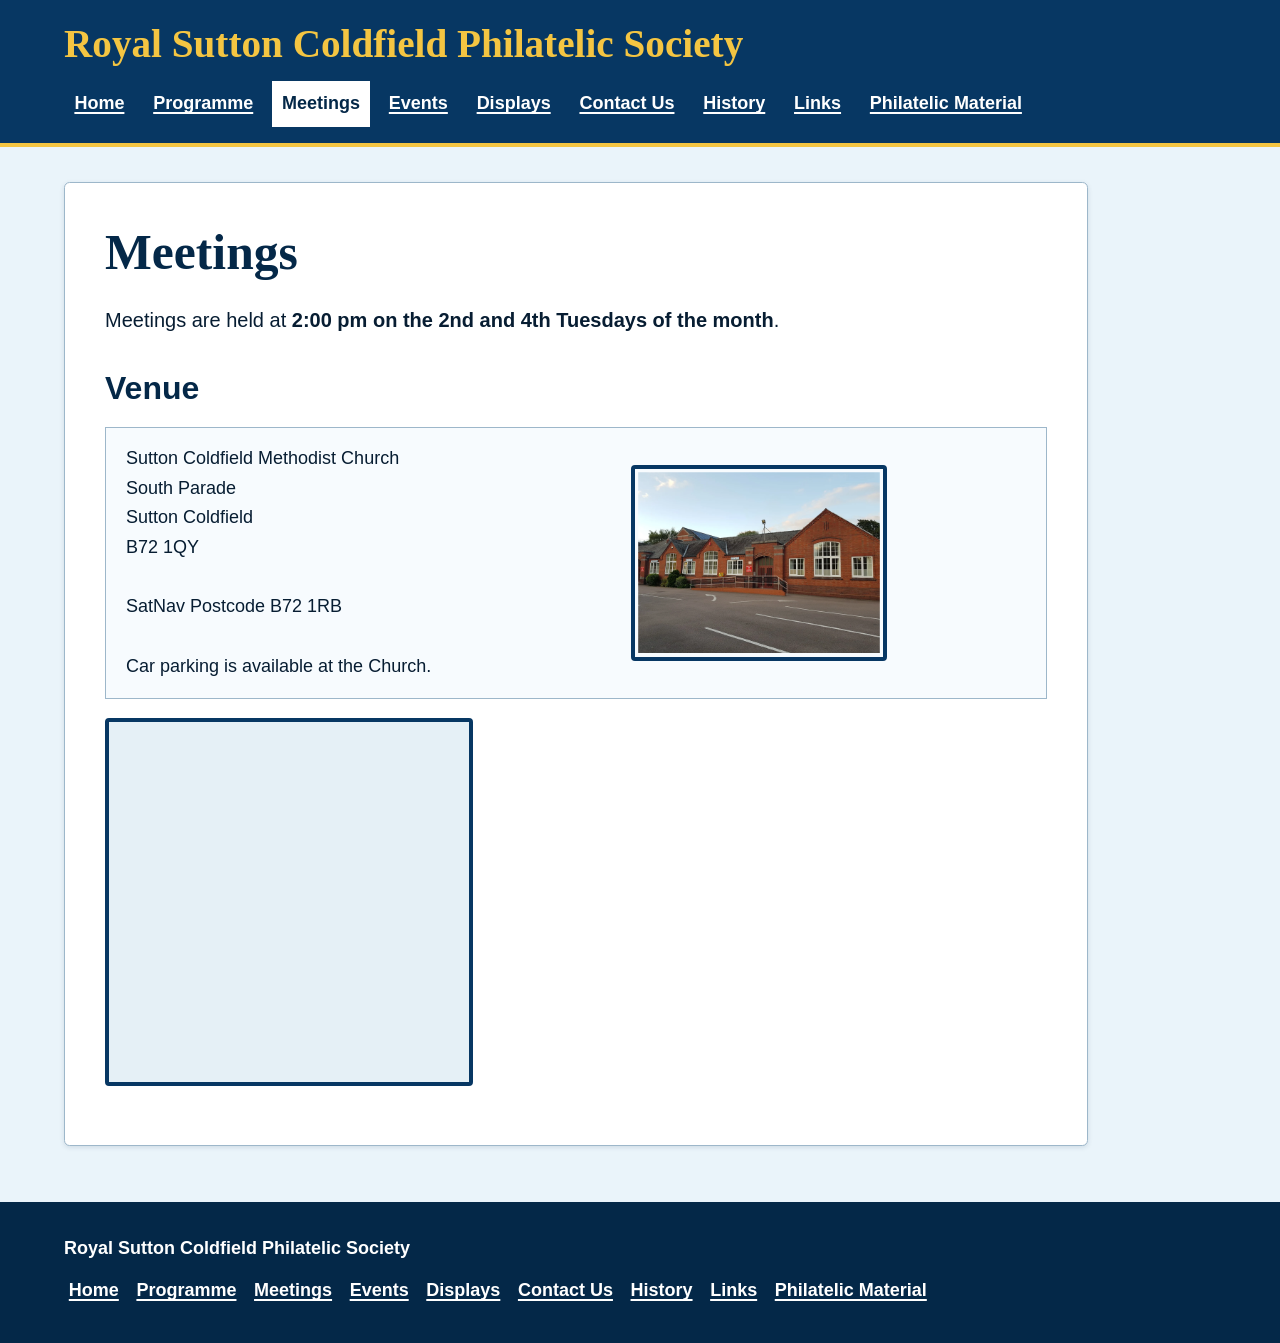
<file: meetings.html>
<!doctype html><html lang="en"><head><meta charset="utf-8"><meta name="viewport" content="width=device-width,initial-scale=1"><title>Meetings | Royal Sutton Coldfield Philatelic Society</title><meta name="description" content="Meeting arrangements for Royal Sutton Coldfield Philatelic Society."><link rel="stylesheet" href="assets/css/styles.css"><script src="assets/js/navigation.js" defer></script></head><body><a class="skip-link" href="#main">Skip to main content</a><header class="site-header"><div class="header-inner"><a class="brand" href="index.html">Royal Sutton Coldfield Philatelic Society</a><button class="menu-button" type="button" aria-expanded="false" aria-controls="main-navigation" hidden>Menu</button><nav class="site-nav" id="main-navigation" aria-label="Main navigation"><ul><li><a href="index.html">Home</a></li><li><a href="programme.html">Programme</a></li><li><a href="meetings.html" aria-current="page">Meetings</a></li><li><a href="events.html">Events</a></li><li><a href="display.html">Displays</a></li><li><a href="contact.html">Contact Us</a></li><li><a href="history.html">History</a></li><li><a href="affiliations.html">Links</a></li><li><a href="philatelic-material.html">Philatelic Material</a></li></ul></nav></div></header><main id="main"><article class="content"><h1>Meetings</h1><p class="lead">Meetings are held at <strong>2:00 pm on the 2nd and 4th Tuesdays of the month</strong>.</p><h2>Venue</h2><div class="details meeting-venue"><div class="meeting-venue-copy"><address>Sutton Coldfield Methodist Church<br>South Parade<br>Sutton Coldfield<br>B72 1QY</address><p>SatNav Postcode B72 1RB</p><p>Car parking is available at the Church.</p></div><img class="meeting-image" src="images/meeting.webp" alt="Sutton Coldfield Methodist Church."></div><iframe class="meeting-map" src="https://maps.google.com/maps?q=Sutton%20Coldfield%20Methodist%20Church%2C%20South%20Parade%2C%20Sutton%20Coldfield%2C%20B72%201QY&amp;t=&amp;z=16&amp;ie=UTF8&amp;iwloc=&amp;output=embed" title="Map showing Sutton Coldfield Methodist Church, South Parade, Sutton Coldfield B72 1QY" loading="lazy" referrerpolicy="no-referrer-when-downgrade" allowfullscreen></iframe></article></main><footer class="site-footer"><div class="footer-inner"><strong>Royal Sutton Coldfield Philatelic Society</strong><nav class="footer-nav" aria-label="Footer navigation"><ul><li><a href="index.html">Home</a></li><li><a href="programme.html">Programme</a></li><li><a href="meetings.html">Meetings</a></li><li><a href="events.html">Events</a></li><li><a href="display.html">Displays</a></li><li><a href="contact.html">Contact Us</a></li><li><a href="history.html">History</a></li><li><a href="affiliations.html">Links</a></li><li><a href="philatelic-material.html">Philatelic Material</a></li></ul></nav></div></footer></body></html>
</file>
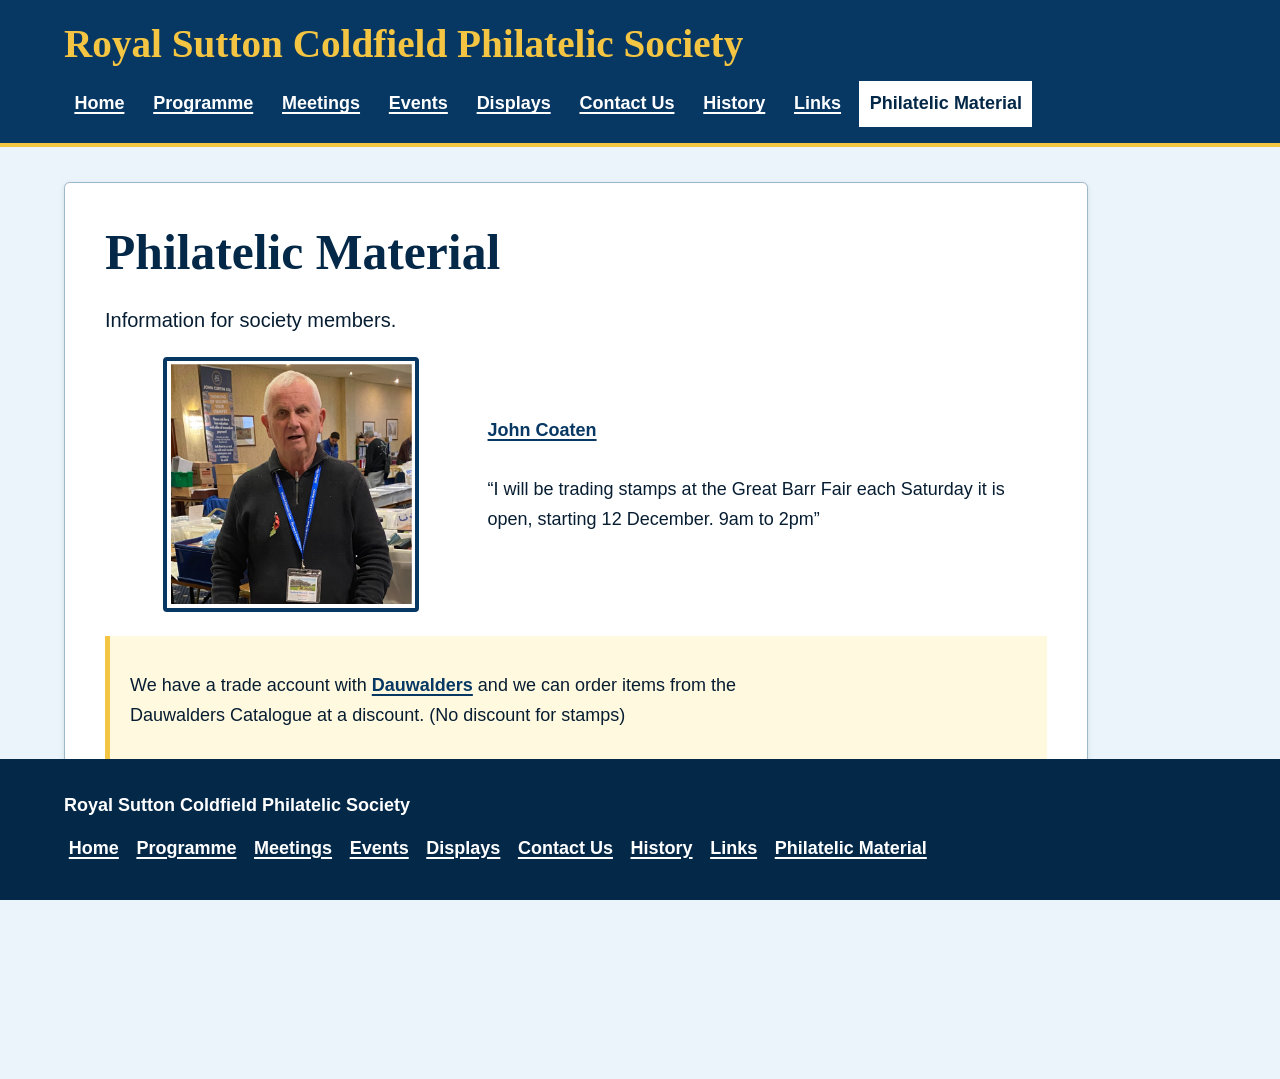
<file: philatelic-material.html>
<!doctype html><html lang="en"><head><meta charset="utf-8"><meta name="viewport" content="width=device-width,initial-scale=1"><title>Philatelic Material | Royal Sutton Coldfield Philatelic Society</title><meta name="description" content="Philatelic material information for society members."><link rel="stylesheet" href="assets/css/styles.css"><script src="assets/js/navigation.js" defer></script></head><body class="sticky-footer-page"><a class="skip-link" href="#main">Skip to main content</a><header class="site-header"><div class="header-inner"><a class="brand" href="index.html">Royal Sutton Coldfield Philatelic Society</a><button class="menu-button" type="button" aria-expanded="false" aria-controls="main-navigation" hidden>Menu</button><nav class="site-nav" id="main-navigation" aria-label="Main navigation"><ul><li><a href="index.html">Home</a></li><li><a href="programme.html">Programme</a></li><li><a href="meetings.html">Meetings</a></li><li><a href="events.html">Events</a></li><li><a href="display.html">Displays</a></li><li><a href="contact.html">Contact Us</a></li><li><a href="history.html">History</a></li><li><a href="affiliations.html">Links</a></li><li><a href="philatelic-material.html" aria-current="page">Philatelic Material</a></li></ul></nav></div></header><main id="main"><article class="content"><h1>Philatelic Material</h1><p class="lead">Information for society members.</p>
        <div class="meeting-venue">
          <img class="meeting-image" src="images/JohnC.jpg" alt="John Coaten" width="1501" height="1493">
          <div class="meeting-venue-copy">
            <a id="john-coaten" href="events.html#stamp-fairs">John Coaten</a>
            <p>“I will be trading stamps at the Great Barr Fair each Saturday it is open, starting 12 December. 9am to 2pm”</p>
          </div>
        </div>
        <div class="notice"><p>We have a trade account with <a href="dauwalders.html">Dauwalders</a> and we can order items from the Dauwalders Catalogue at a discount. (No discount for stamps)</p></div></article></main><footer class="site-footer sticky-footer"><div class="footer-inner"><strong>Royal Sutton Coldfield Philatelic Society</strong><nav class="footer-nav" aria-label="Footer navigation"><ul><li><a href="index.html">Home</a></li><li><a href="programme.html">Programme</a></li><li><a href="meetings.html">Meetings</a></li><li><a href="events.html">Events</a></li><li><a href="display.html">Displays</a></li><li><a href="contact.html">Contact Us</a></li><li><a href="history.html">History</a></li><li><a href="affiliations.html">Links</a></li><li><a href="philatelic-material.html">Philatelic Material</a></li></ul></nav></div></footer></body></html>
</file>
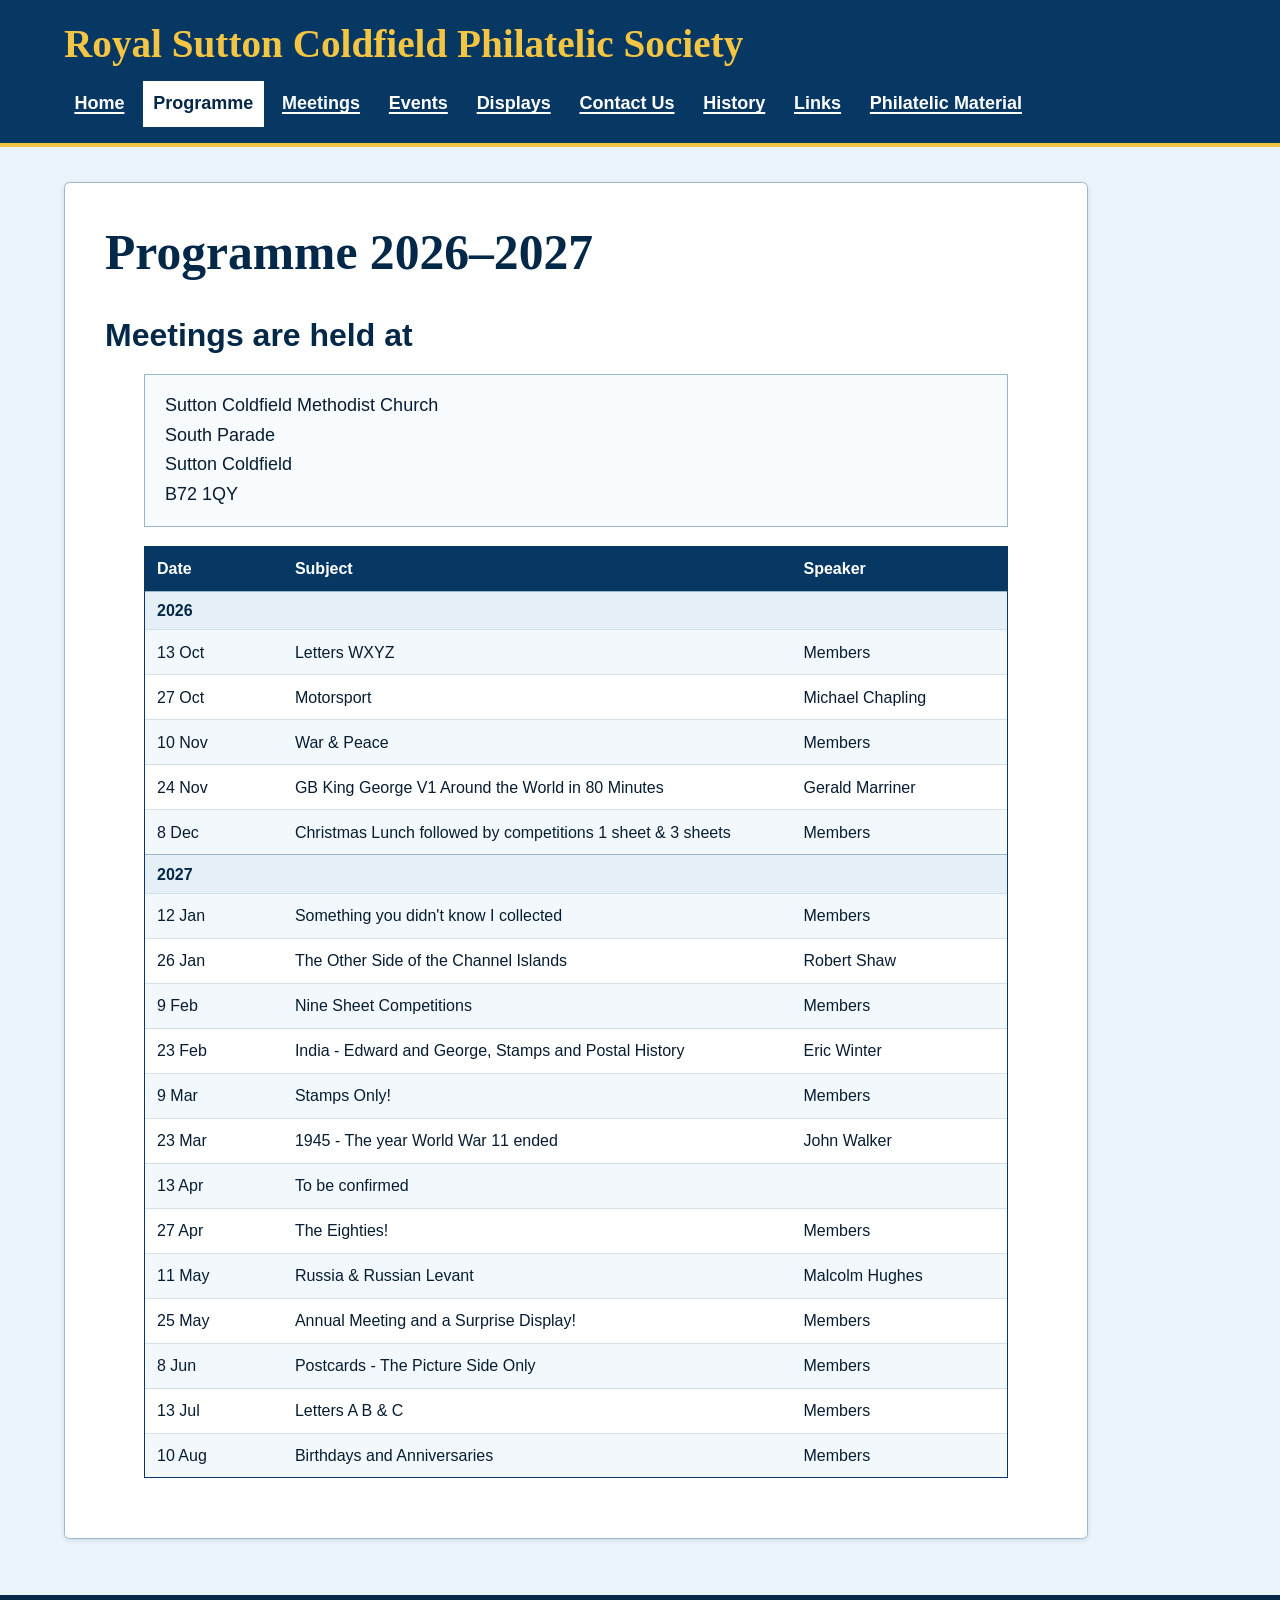
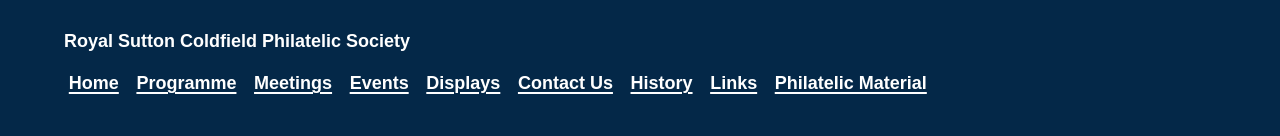
<file: programme.html>
<!doctype html><html lang="en"><head><meta charset="utf-8"><meta name="viewport" content="width=device-width,initial-scale=1"><title>Programme 2026–2027 | Royal Sutton Coldfield Philatelic Society</title><meta name="description" content="Programme and meeting details for Royal Sutton Coldfield Philatelic Society."><link rel="stylesheet" href="assets/css/styles.css?v=20261012-3"><script src="assets/js/navigation.js" defer></script></head><body><a class="skip-link" href="#main">Skip to main content</a><header class="site-header"><div class="header-inner"><a class="brand" href="index.html">Royal Sutton Coldfield Philatelic Society</a><button class="menu-button" type="button" aria-expanded="false" aria-controls="main-navigation" hidden>Menu</button><nav class="site-nav" id="main-navigation" aria-label="Main navigation"><ul><li><a href="index.html">Home</a></li><li><a href="programme.html" aria-current="page">Programme</a></li><li><a href="meetings.html">Meetings</a></li><li><a href="events.html">Events</a></li><li><a href="display.html">Displays</a></li><li><a href="contact.html">Contact Us</a></li><li><a href="history.html">History</a></li><li><a href="affiliations.html">Links</a></li><li><a href="philatelic-material.html">Philatelic Material</a></li></ul></nav></div></header><main id="main"><article class="content"><h1>Programme 2026–2027</h1><h2>Meetings are held at</h2><div class="details programme-address"><address>Sutton Coldfield Methodist Church<br>South Parade<br>Sutton Coldfield<br>B72 1QY</address></div><div class="table-wrapper"><table class="programme-table"><thead><tr><th scope="col">Date</th><th scope="col">Subject</th><th scope="col">Speaker</th></tr></thead><tbody><tr class="programme-year"><th colspan="3">2026</th></tr><tr><td>13 Oct</td><td>Letters WXYZ</td><td>Members</td></tr><tr><td>27 Oct</td><td>Motorsport</td><td>Michael Chapling</td></tr><tr><td>10 Nov</td><td>War &amp; Peace</td><td>Members</td></tr><tr><td>24 Nov</td><td>GB King George V1 Around the World in 80 Minutes</td><td>Gerald Marriner</td></tr><tr><td>8 Dec</td><td>Christmas Lunch followed by competitions 1 sheet &amp; 3 sheets</td><td>Members</td></tr><tr class="programme-year"><th colspan="3">2027</th></tr><tr><td>12 Jan</td><td>Something you didn't know I collected</td><td>Members</td></tr><tr><td>26 Jan</td><td>The Other Side of the Channel Islands</td><td>Robert Shaw</td></tr><tr><td>9 Feb</td><td>Nine Sheet Competitions</td><td>Members</td></tr><tr><td>23 Feb</td><td>India - Edward and George, Stamps and Postal History</td><td>Eric Winter</td></tr><tr><td>9 Mar</td><td>Stamps Only!</td><td>Members</td></tr><tr><td>23 Mar</td><td>1945 - The year World War 11 ended</td><td>John Walker</td></tr><tr><td>13 Apr</td><td>To be confirmed</td><td></td></tr><tr><td>27 Apr</td><td>The Eighties!</td><td>Members</td></tr><tr><td>11 May</td><td>Russia &amp; Russian Levant</td><td>Malcolm Hughes</td></tr><tr><td>25 May</td><td>Annual Meeting and a Surprise Display!</td><td>Members</td></tr><tr><td>8 Jun</td><td>Postcards - The Picture Side Only</td><td>Members</td></tr><tr><td>13 Jul</td><td>Letters A B &amp; C</td><td>Members</td></tr><tr><td>10 Aug</td><td>Birthdays and Anniversaries</td><td>Members</td></tr></tbody></table></div></article></main><footer class="site-footer"><div class="footer-inner"><strong>Royal Sutton Coldfield Philatelic Society</strong><nav class="footer-nav" aria-label="Footer navigation"><ul><li><a href="index.html">Home</a></li><li><a href="programme.html">Programme</a></li><li><a href="meetings.html">Meetings</a></li><li><a href="events.html">Events</a></li><li><a href="display.html">Displays</a></li><li><a href="contact.html">Contact Us</a></li><li><a href="history.html">History</a></li><li><a href="affiliations.html">Links</a></li><li><a href="philatelic-material.html">Philatelic Material</a></li></ul></nav></div></footer></body></html>
</file>
<file: assets/css/styles.css>
:root{--page:#eaf4fa;--surface:#fff;--navy:#073763;--navy-dark:#042848;--ink:#071d32;--gold:#f4c542;--border:#9db7ca;--focus:#d15b00;--max:72rem;font-family:Arial,Helvetica,system-ui,-apple-system,"Segoe UI",sans-serif;color:var(--ink);background:var(--page)}
*{box-sizing:border-box}html{scroll-behavior:smooth}body{display:grid;grid-template-rows:auto 1fr auto;min-height:100vh;margin:0;min-width:20rem;background:var(--page);font-size:1.125rem;line-height:1.65}a{color:var(--navy);font-weight:700;text-decoration-thickness:.13em;text-underline-offset:.16em}a:hover{color:var(--navy-dark);text-decoration-thickness:.2em}a:focus-visible,button:focus-visible{outline:.22rem solid var(--focus);outline-offset:.22rem}.skip-link{position:absolute;top:-5rem;left:1rem;z-index:10;padding:.7rem 1rem;background:#fff;color:var(--navy);border:.18rem solid var(--navy)}.skip-link:focus{top:1rem}.site-header{background:var(--navy);color:#fff;border-bottom:.3rem solid var(--gold)}.header-inner,.footer-inner,main{width:min(calc(100% - 2rem),var(--max));margin-inline:auto}.brand{display:inline-block;padding:1.25rem 0 .9rem;color:var(--gold);font-family:Georgia,"Times New Roman",serif;font-size:clamp(1.55rem,4vw,2.45rem);line-height:1.2;text-decoration:none}.brand:hover{color:#fff1a8}.menu-button{display:none;min-height:3rem;padding:.55rem .9rem;border:.15rem solid #fff;border-radius:.25rem;background:transparent;color:#fff;font:inherit;font-weight:700;cursor:pointer}.site-nav ul,.footer-nav ul{display:flex;flex-wrap:wrap;gap:.25rem .5rem;margin:0;padding:0 0 1rem;list-style:none}.site-nav a{display:block;padding:.5rem .65rem;color:#fff;text-underline-offset:.18em}.site-nav a:hover,.site-nav a[aria-current=page]{background:#fff;color:var(--navy-dark);text-decoration:none}main{padding:2.2rem 0 3.5rem}.content{max-width:64rem;padding:clamp(1.2rem,4vw,2.5rem);background:var(--surface);border:.08rem solid var(--border);border-radius:.35rem;box-shadow:0 .1rem .35rem rgb(4 40 72 / 12%)}h1,h2,h3{color:var(--navy-dark);line-height:1.22}h1{margin:0 0 1.2rem;font-family:Georgia,"Times New Roman",serif;font-size:clamp(2rem,5vw,3.1rem)}h2{margin:2rem 0 .6rem;font-size:clamp(1.45rem,3vw,2rem)}h3{margin:1.6rem 0 .35rem;font-size:1.3rem}p,li{max-width:70ch}.lead{font-size:1.25rem}.notice{margin:1.5rem 0;padding:1.1rem 1.25rem;border-left:.35rem solid var(--gold);background:#fff9df}.action-grid{display:grid;grid-template-columns:repeat(auto-fit,minmax(14rem,1fr));gap:1rem;margin-top:1.5rem}.action-link{display:flex;align-items:center;min-height:4rem;padding:.85rem 1rem;border:.13rem solid var(--navy);border-radius:.3rem;background:#f7fbfe;text-decoration:none}.action-link:hover{background:var(--navy);color:#fff}.details{margin:1.2rem 0;padding:1rem 1.25rem;border:.08rem solid var(--border);background:#f7fbfe}.details p{margin:0 0 .75rem}.details p:last-child{margin-bottom:0}address{font-style:normal}.placeholder{display:grid;min-height:17rem;place-items:center;margin:1.5rem 0;padding:1.5rem;border:.2rem dashed var(--navy);background:#e5f0f6;color:var(--navy-dark);text-align:center}.placeholder strong{display:block;font-size:1.25rem}.event{margin:1.5rem 0;padding:1.25rem;border-left:.35rem solid var(--navy);background:#f7fbfe}.event h2{margin-top:0}.event p{margin-bottom:0}.muted{color:#334e68}.table-wrapper{overflow-x:auto;margin:1.2rem 0}table{width:100%;border-collapse:collapse}th,td{padding:.75rem 1rem;border:.08rem solid var(--border);text-align:left;vertical-align:top}th{background:#e5f0f6;color:var(--navy-dark)}.site-footer{padding:2rem 0;background:var(--navy-dark);color:#fff}.site-footer a{color:#fff}.site-footer a:hover{color:#fff1a8}.footer-nav ul{padding:.5rem 0 0}.footer-nav a{display:block;padding:.3rem}@media(max-width:48rem){.header-inner{padding-bottom:.85rem}.menu-button{display:block;margin-bottom:.7rem}.site-nav[data-collapsible=true]{display:none}.site-nav[data-collapsible=true].is-open{display:block}.site-nav ul{display:block;padding-bottom:0}.site-nav li+li{border-top:.06rem solid rgb(255 255 255 / 35%)}.site-nav a{padding:.7rem .45rem}}@media(prefers-reduced-motion:reduce){html{scroll-behavior:auto}*,*::before,*::after{transition-duration:.01ms!important;animation-duration:.01ms!important}}
.programme-table{width:min(100%,54rem);table-layout:fixed;margin-inline:auto;border:.12rem solid var(--navy);border-collapse:separate;border-spacing:0;background:#fff;font-size:1rem}
.programme-table th,.programme-table td{padding:.65rem .75rem;border:0;line-height:1.45}
.programme-table thead th{background:var(--navy);color:#fff;text-align:left}
.programme-table th:nth-child(1),.programme-table td:nth-child(1){width:16%;white-space:nowrap}
.programme-table th:nth-child(2),.programme-table td:nth-child(2){width:59%}
.programme-table th:nth-child(3),.programme-table td:nth-child(3){width:25%;overflow-wrap:break-word}
.programme-table tbody td{border-top:1px solid #d5e2eb}
.programme-table tbody tr:nth-child(even) td{background:#f3f8fc}
.programme-table .programme-year th{padding:.45rem .75rem;background:#e5f0f6;color:var(--navy-dark);text-align:left;white-space:normal;border-top:1px solid var(--border)}
@media(max-width:36rem){.programme-table{font-size:.875rem}.programme-table th,.programme-table td{padding:.5rem .35rem}.programme-table th:nth-child(1),.programme-table td:nth-child(1){width:20%}.programme-table th:nth-child(2),.programme-table td:nth-child(2){width: 55%}.programme-table th:nth-child(3),.programme-table td:nth-child(3){width:25%}}

.meeting-image{display:block;width:min(100%,16rem);height:auto;margin:1rem 0;border-radius:.25rem}
.home-image,.history-image,.display-map{display:block;width:min(100%,16rem);height:auto;margin:1rem 0;padding:.2rem;border:.25rem solid var(--navy);border-radius:.25rem}
.home-image{margin-inline:auto}
.history-image{width:min(100%,22.4rem);margin-inline:auto}
.meeting-venue{display:grid;grid-template-columns:minmax(0,2fr) minmax(0,3fr);justify-content:start;align-items:center;gap:.6rem}
.meeting-venue-copy address{margin:0}
.meeting-venue-copy p{margin-top:1.65em}
.meeting-venue .meeting-image,.meeting-map{display:block;margin:0;padding:.2rem;border:.25rem solid var(--navy);border-radius:.25rem}
.meeting-venue .meeting-image{width:min(100%,16rem);justify-self:center}
.meeting-map{width:min(100%,23rem);aspect-ratio:1;margin:1.2rem 0;background:#e5f0f6}
.home-title{font-size:clamp(1.6rem,3.5vw,2.2rem)}
.home-content h2{font-size:clamp(1.3rem,2.5vw,1.65rem)}
@media(max-width:48rem){.meeting-venue{grid-template-columns:repeat(2,minmax(0,1fr))}.meeting-venue-copy{grid-column:1/-1}}
@media(max-width:36rem){.meeting-venue{grid-template-columns:1fr}.meeting-venue-copy{grid-column:auto}.meeting-venue .meeting-image{width:min(100%,16rem)}}
.event-compact{margin:.8rem 0;padding:.8rem 1rem;border-left:0}
.event-compact h2{margin:0 0 .3rem}
.event-compact p{margin:0}

.sticky-footer-page{padding-bottom:12rem}.sticky-footer{position:fixed;right:0;bottom:0;left:0;z-index:2}@media(max-width:48rem){.sticky-footer-page{padding-bottom:24rem}}
.contact-list{display:grid;grid-template-columns:max-content max-content;gap:.35rem 1rem;margin:1rem 0}.contact-list dt,.contact-list dd{margin:0;white-space:nowrap}
.contact-layout{display:flex;flex-wrap:wrap;align-items:center;justify-content:space-between;gap:1rem}
.contact-image{display:block;width:12rem;max-width:100%;height:auto}
@media(max-width:36rem){.contact-list{grid-template-columns:minmax(0,1fr);gap:.1rem}.contact-list dt,.contact-list dd{white-space:normal}.contact-list dd{overflow-wrap:anywhere;margin-bottom:.35rem}}

.programme-address{width:min(100%,54rem);margin-inline:auto}

.display-map{width:min(100%,32rem)}
.display-pdf{display:block;width:100%;height:clamp(24rem,75vh,55rem);border:.08rem solid var(--border);border-radius:.25rem}

.events-content{border-right:0;box-shadow:none}
.events-content .details{border-right:0}
.events-content .meeting-venue-copy p{margin-top:1.65em}
.events-content .meeting-venue-copy:only-child{grid-column:1/-1}
.christmas-lunch{padding-inline:2.33rem 2.25rem}
.christmas-lunch .meeting-venue-copy p{margin-top:0}
.christmas-lunch img{display:block;width:min(100%,14rem);height:auto;justify-self:center}
@media(max-width:48rem){.christmas-lunch img{justify-self:start}}

.event-map-row{margin:1.2rem 0;padding-inline:1.33rem 1.25rem}
.event-map-row .meeting-map{width:min(100%,15rem);height:auto;margin:0}
.event-map-photo-position{
  display:grid;
  grid-template-columns:minmax(0,1fr) min(100%,16rem) minmax(0,1fr);
}
.event-map-photo-link{grid-column:1 / 3;justify-self:end;max-width:100%;min-width:0}
.event-map-row .event-map-photo{
  width:auto;
  max-width:100%;
  max-height:15rem;
}
@media(36rem < width <= 48rem){.events-content .details .meeting-image{grid-column:2}}

.dauwalders-discounts{width:min(100%,26rem);margin-inline:auto}

.home-page {
  background: #cce6f7;
}

.home-page :is(.site-header, .site-footer) {
  position: relative;
  z-index: 2;
}

.home-page :is(.home-content, .notice) {
  background: transparent;
}

.home-snow {
  position: fixed;
  inset: 0;
  z-index: 1;
  overflow: hidden;
  pointer-events: none;
}

.home-snow[hidden] {
  display: none;
}

.home-snow span {
  position: absolute;
  top: 0;
  color: #fff;
  font-size: var(--flake-size);
  line-height: 1;
  text-shadow: 0 0 2px #537b9c, 0 1px 2px #537b9c;
  animation: snow-fall var(--fall-time) linear infinite;
}

@media (prefers-reduced-motion: reduce) {
  .home-snow span {
    top: var(--flake-rest-position);
    animation: none;
  }
}

@keyframes snow-fall {
  from { transform: translate(0, -1rem); }
  to { transform: translate(1.5rem, 100vh); }
}

.snow-toggle {
  display: block;
  margin: 0 0 1rem;
  padding: .4rem .75rem;
  border: 1px solid var(--border);
  border-radius: .25rem;
  background: #b4d8ef;
  color: var(--navy-dark);
  font: inherit;
  cursor: pointer;
}

.snow-toggle[hidden] {
  display: none;
}
</file>
